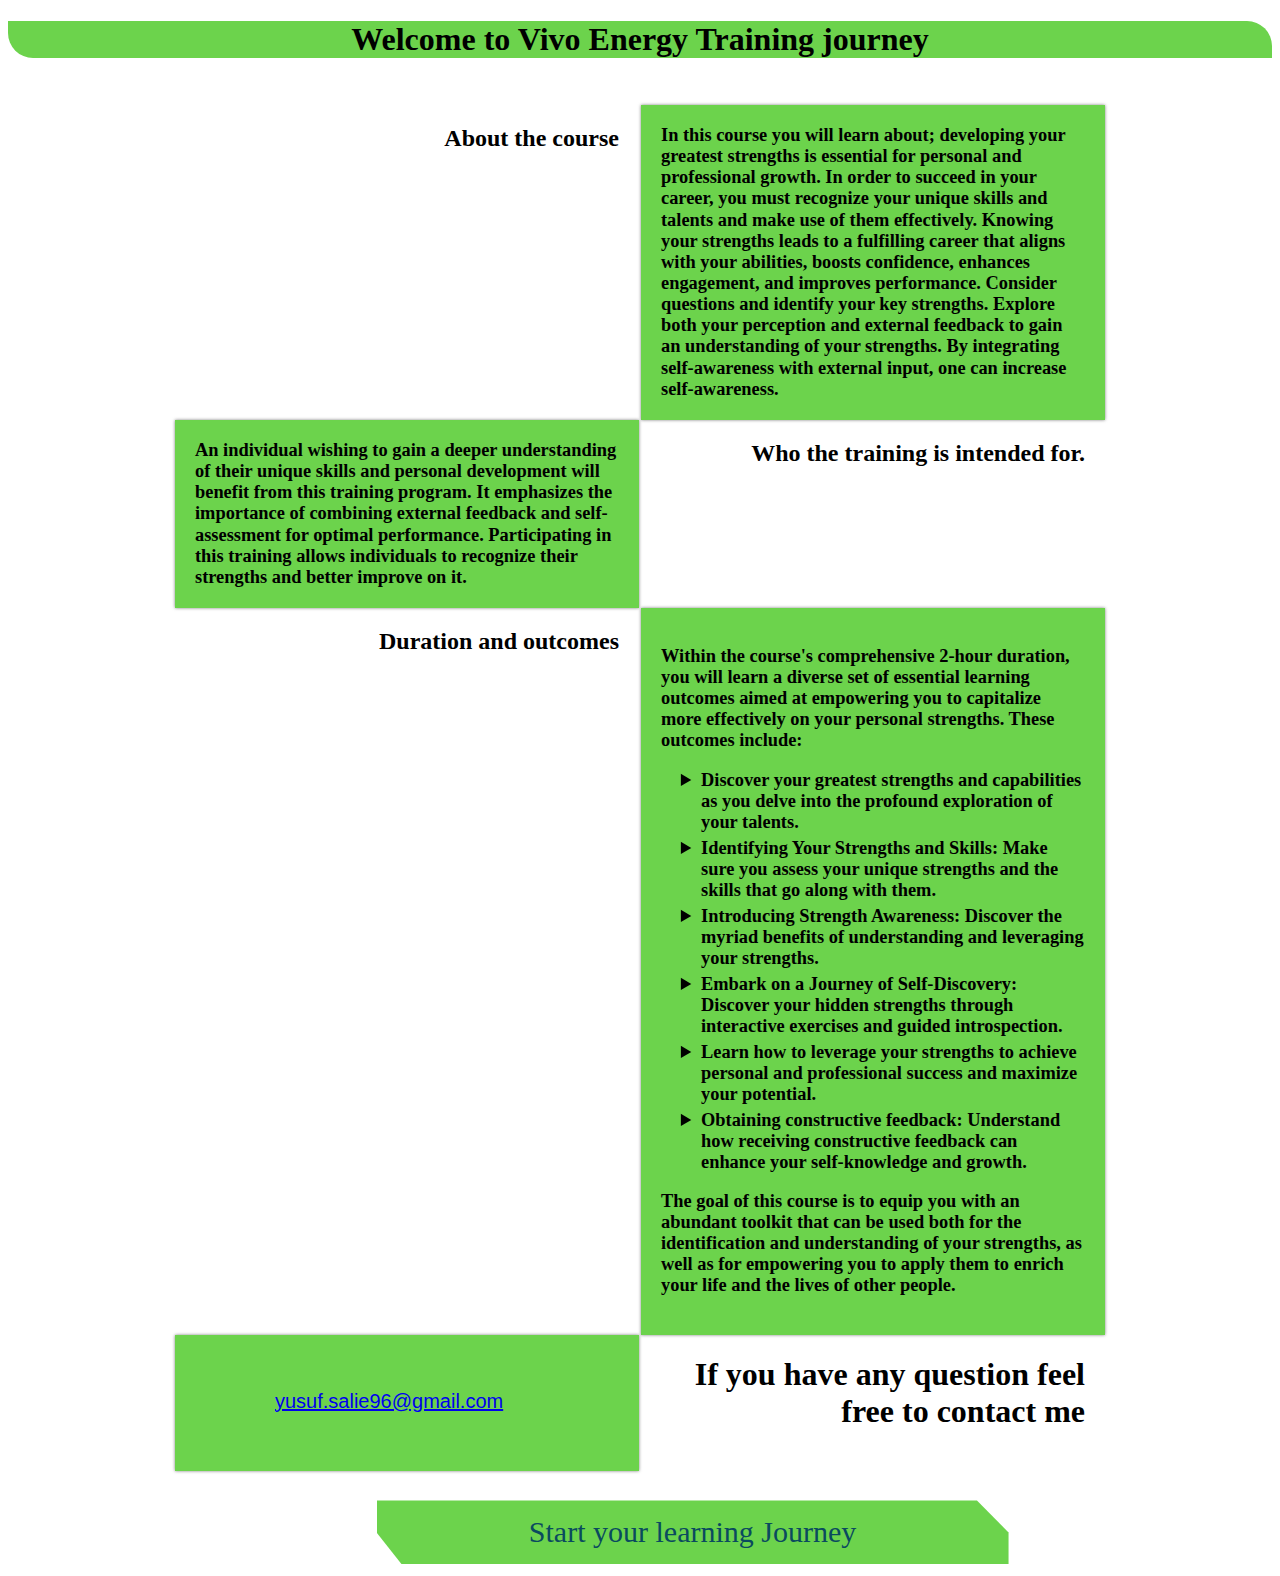
<file: index.html>
<!DOCTYPE html>
<html lang="en">
<head>
    <meta charset="UTF-8">
    <meta name="viewport" content="width=device-width, initial-scale=1.0">
    <title>Document</title>
    <link rel="stylesheet" href="assets\css\style.css">
</head>
<body>
    <div class="banner">
        <h1>Welcome to Vivo Energy Training journey</h1>
    </div>
    <div class="timeline">
        <div class="contain">
            <div class="heading-right">
                <h2>
                    About the course
                </h2>
            </div>
        </div>
        <div class="spacer"></div>
        <div class="contain bg--contains">
                <p2 class="descript"> 
                    In this course you will learn about; 
                    developing your greatest strengths is essential for personal and professional growth. 
                    In order to succeed in your career, you must recognize your unique skills and talents and make use of them effectively. 
                    Knowing your strengths leads to a fulfilling career that aligns with your abilities, boosts confidence, enhances engagement, and improves performance. 
                    Consider questions and identify your key strengths. Explore both your perception and external feedback to gain an understanding of your strengths. 
                    By integrating self-awareness with external input, one can increase self-awareness.
                </p2>
        </div>
        <div class="contain bg--contains">
            <p3 class="descript">An individual wishing to gain a deeper understanding of their unique skills and personal development will benefit from this training program. 
                It emphasizes the importance of combining external feedback and self-assessment for optimal performance. 
                Participating in this training allows individuals to recognize their strengths and better improve on it.
            </p3>
        </div>
        <div class="spacer"></div>
        <div class="contain">
            <div class="heading-right">
                <h2>
                    Who the training is intended for.
                </h2>
            </div>
        </div>
        <div class="contain">
            <div class="heading-right">
                <h2>Duration and outcomes</h2>
            </div>
        </div>
        <div class="spacer"></div>
        <div class="contain bg--contains">
            <p>Within the course's comprehensive 2-hour duration, you will learn a diverse set of essential learning outcomes aimed at empowering you to capitalize more effectively on your personal strengths. These outcomes include:

            </p>
            <ul>
                <li>Discover your greatest strengths and capabilities as you delve into the profound exploration of your talents.</li>
                <li>Identifying Your Strengths and Skills: Make sure you assess your unique strengths and the skills that go along with them.</li>
                <li>Introducing Strength Awareness: Discover the myriad benefits of understanding and leveraging your strengths.</li>
                <li>Embark on a Journey of Self-Discovery: Discover your hidden strengths through interactive exercises and guided introspection.</li>
                <li>Learn how to leverage your strengths to achieve personal and professional success and maximize your potential.</li>
                <li>Obtaining constructive feedback: Understand how receiving constructive feedback can enhance your self-knowledge and growth.</li>
            </ul>
            <p>The goal of this course is to equip you with an abundant toolkit that can be used both for the identification and understanding of your strengths, as well as for empowering you to apply them to enrich your life and the lives of other people.</p>
        </div>
        <div class="contain bg--contains">
            <p class="contact"><a href="mailto: yusuf.salie96@gmail.com">yusuf.salie96@gmail.com</a></p>
        </div>
        <div class="spacer"></div>
        <div class="contain">
            <div class="heading-right">
                <h1>If you have any question feel free to contact me</h1>
            </div>
        </div>
        
    </div>
    <a href="homepage.html"><button class="start btn">Start your learning Journey</button></a>
</body>
</html>
</file>
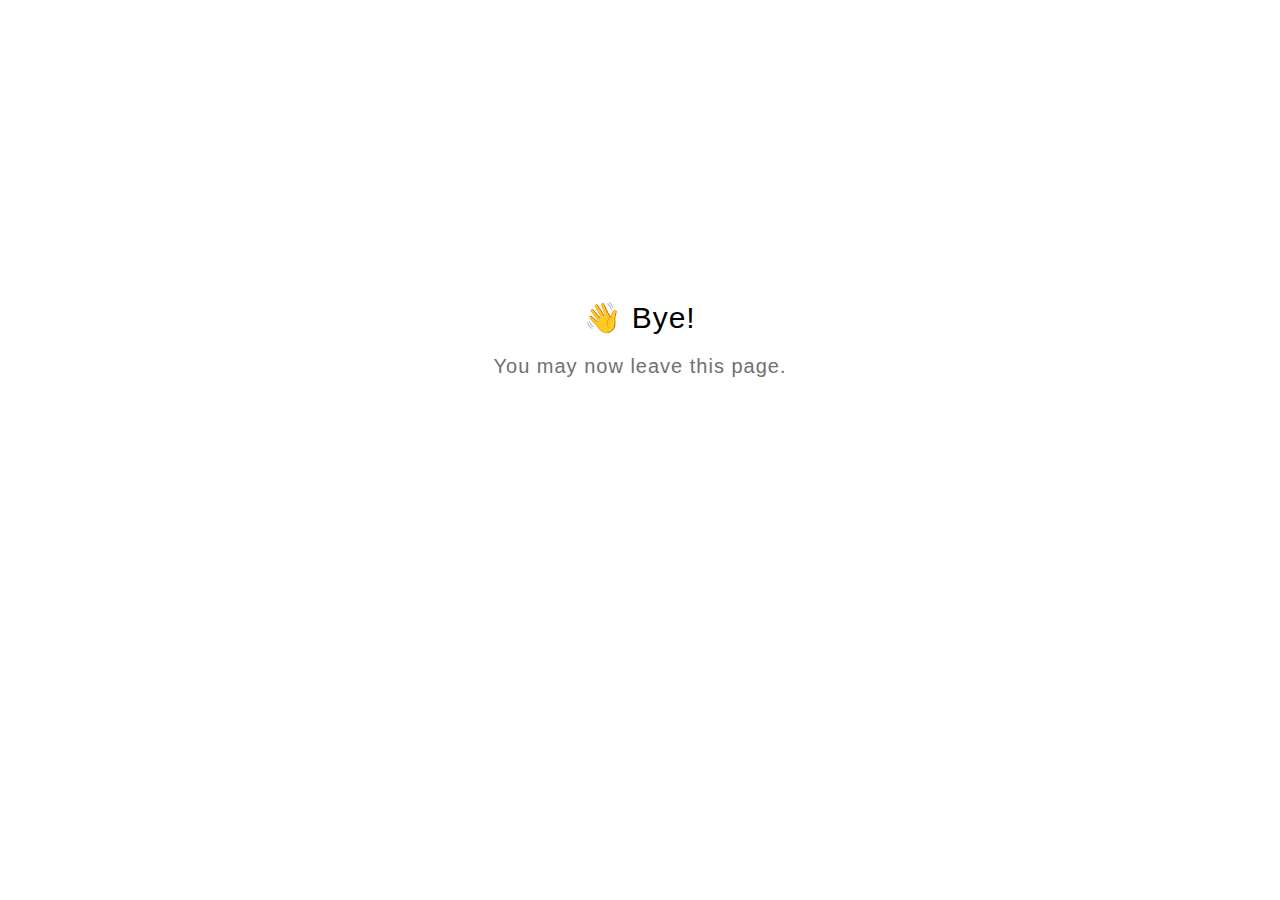
<file: goodbye.html>
<html>
  <head>
    <meta charset="utf-8" lang="en">
    <style>
      html {
        font-size: 20px;
        font-family: 'lato', sans-serif;
        font-weight: lighter;
        letter-spacing: 0.05rem;
      }

      .goodbye-container {
        text-align: center;
        margin-top: 15rem;
      }

      .bye-message {
        font-size: 1.5rem;
      }

      .exit-text {
        color: #707070;
        margin-top: 1rem;
      }
    </style>
  </head>
  <body>
    <div class="goodbye-container">
      <div class="bye-message">👋 Bye!</div>
      <div class="exit-text">You may now leave this page.</div>
    </div>
  </body>
</html>
</file>
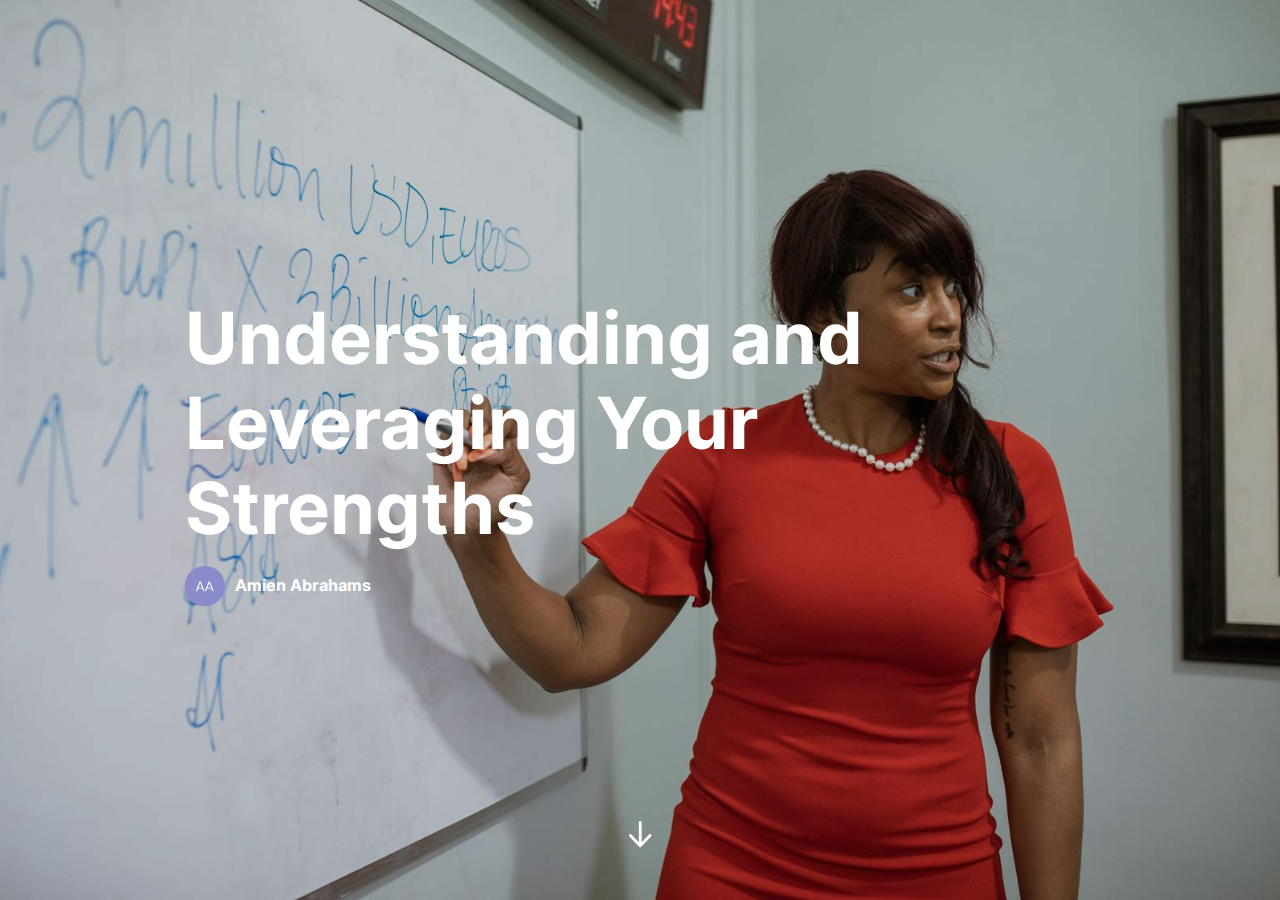
<file: homepage.html>
<!DOCTYPE html>
<html lang="en" class="">
  <head>
    <meta http-equiv="X-UA-Compatible" content="IE=edge,chrome=1">
    <meta name="viewport" content="width=device-width, initial-scale=1">
    <meta charset="utf-8">

    <title>Understanding and Leveraging Your Strengths</title>

    <link type="text/css" rel="stylesheet" href="lib/icomoon.css">
    <script type="text/javascript" src="lib/player-0.0.11.min.js"></script>
    <script type="text/javascript" src="lib/lzwcompress.js"></script>

    <!-- Resize Hack -->
    <script type="text/javascript">
      window.resizeTo(screen.width, screen.height);
    </script>
    
    <!--[if lt IE 9]>
    <script src="//html5shiv.googlecode.com/svn/trunk/html5.js"></script>
    <![endif]-->

    <script id="__ENTRY__" type="application/json">
      {".js":["rise/90e7d30b.js"]}
    </script>

    <script id="__REMOTE_ENTRIES__" type="application/json">
      {}
    </script>

    <script>
      (function() {
        function load(manifest) {
          const p = []

          if (manifest['.css'] != null) {
            for (var idx = 0; idx < manifest['.css'].length; idx++) {
              p.push(new Promise((resolve, reject) => {
                var link = document.createElement('link')
                link.onload = resolve
                link.onerror = reject
                link.rel = 'stylesheet'
                link.href = 'lib/' + manifest['.css'][idx]
                document.body.appendChild(link)
              }))
            }
          }

          if (manifest['.js'] != null) {
            for (var idx = 0; idx < manifest['.js'].length; idx++) {
              p.push(new Promise((resolve, reject) => {
                var script = document.createElement('script')
                script.onload = resolve
                script.onerror = reject
                script.src = 'lib/' + manifest['.js'][idx]
                document.body.appendChild(script)
              }))
            }
          }

          return Promise.all(p)
        }

        function __loadEntry() {
          return load(JSON.parse(document.getElementById('__ENTRY__').textContent))
        }

        function __loadRemoteEntry(name) {
          const manifest = JSON.parse(document.getElementById('__REMOTE_ENTRIES__').textContent)
          return load(manifest[name])
        }

        window.__loadEntry = __loadEntry
        window.__loadRemoteEntry = __loadRemoteEntry
      })()
    </script>
  </head>
  <body>
    <style>
      .brand--head, .brand--head *   { font-family: 'Inter' !important; }
      .brand--body, .brand--body *   { font-family: 'Inter' !important; }
      .brand--lhead, .brand--lhead * { font-family: 'Inter' !important; }
      .brand--lbody, .brand--lbody * { font-family: 'Inter' !important; }
      .brand--ui, .brand--ui *       { font-family: 'Inter' !important; }

      .brand--beforeHead:before { font-family: 'Inter' !important; }
      .brand--afterHead:after { font-family: 'Inter' !important; }

      .brand--background        { background-color: #4baaf4 !important; }
      .brand--background-all *  { background-color: #4baaf4 !important; }
      .brand--border            { border-color: #4baaf4 !important; }
      .brand--color             { color: #4baaf4 !important; }
      .brand--color-all *       { color: #4baaf4 !important; }
      .brand--shadow            { box-shadow: 0 0 0 0.2rem #4baaf4 !important; }
      .brand--shadow-all *      { box-shadow: 0 0 0 0.2rem #4baaf4 !important; }
      .brand--fill              { fill: #4baaf4 !important; }
      .brand--stroke            { stroke: #4baaf4 !important; }

      .brand--beforeBackground:before { background-color: #4baaf4 !important; }
      .brand--beforeBorder:before     { border-color: #4baaf4 !important; }
      .brand--beforeColor:before      { color: #4baaf4 !important; }

      .brand--afterBackground:after { background-color: #4baaf4 !important; }
      .brand--afterBorder:after     { border-color: #4baaf4 !important; }
      .brand--afterColor:after      { color: #4baaf4 !important; }

      /* should be applied to containers where links
         need to appear in brand color */
      .brand--linkColor a { color: #4baaf4 !important; }

      /* should be applied to containers where links
         need to change to brand color on hover */
      .brand--linkColorHover a:hover { color: #4baaf4 !important; }

      /* should be applied to any single element that
         needs to change color on hover */
      .brand--hoverColor:hover { color: #4baaf4 !important; }

      /* TODO: probably need a way to create a 5-10% darker/lighter color */
      .brand--linkColor a:hover,
      .button.brand--background:hover { opacity: .65 !important; }

      @media (min-width: 47.9375em) { /* 768px */
        .brand--min768--background { background-color: #4baaf4 !important; }
        .brand--min768--border     { border-color: #4baaf4 !important; }
        .brand--min768--color      { color: #4baaf4 !important; }
      }

      @media (max-width: 47.9375em) { /* 768px */
        .brand--max768--background { background-color: #4baaf4 !important; }
        .brand--max768--border     { border-color: #4baaf4 !important; }
        .brand--max768--color      { color: #4baaf4 !important; }
      }
    </style>
    <div id="app"></div>
    <script type="text/javascript">
  (function(root) {
    window.labelSet = {"id":"KFBNc4Af1w50_8Zpq6m49RaK","author":"auth0|5c74f0894ac79a2edc41e15e","name":"English","defaultId":1,"defaultSet":true,"labels":{"result":"result","search":"search","results":"results","quizNext":"NEXT","tabGroup":"Tab","codeGroup":"Code","noResults":"No results for","noteGroup":"Note","quizScore":"Your score","quizStart":"START ASSESSMENT","courseExit":"EXIT COURSE","courseHome":"Home","lessonName":"","quizSubmit":"Submit","quoteGroup":"Quote","salutation":"👋 Bye!","a11yPDFIcon":"PDF file","a11yPPTIcon":"PowerPoint presentation","a11yRTFIcon":"Rich Text File","a11yZipIcon":"Zip file","buttonGroup":"Button","courseStart":"START COURSE","embedViewOn":"VIEW ON","exitMessage":"You may now leave this page.","quizCorrect":"Correct","quizPassing":"PASSING","quizRestart":"Restart","quizResults":"Assessment Results","a11yFileIcon":"File","a11yWordIcon":"Microsoft Word document","courseResume":"RESUME COURSE","processStart":"START","processSwipe":"Swipe to continue","quizContinue":"Continue","quizLandmark":"Quiz","quizQuestion":"Question","a11yBlockCode":"Code","a11yExcelIcon":"Microsoft Excel spreadsheet","a11yMediaPlay":"Play","a11yMediaSeek":"Seek","a11yZoomImage":"Zoom image","courseDetails":"DETAILS","embedReadMore":"Read more","feedbackGroup":"Feedback","quizIncorrect":"Incorrect","quizTakeAgain":"Take again","scenarioStart":"START","sortingReplay":"REPLAY","a11yAnswerLive":"Your answer","a11yBlockEmbed":"Embedded Content","a11yMediaPause":"Pause","a11yPageMarker":"Top of page","a11yQuizFailed":"Failed","a11yQuizPassed":"Passed","a11ySearchOpen":"Open search menu","accordionGroup":"Accordion","embedLinkGroup":"Embedded web content","lessonComplete":"COMPLETE","statementGroup":"Statement","storylineGroup":"Storyline","a11yCorrectLive":"Correct answer","a11ySearchClose":"Close search menu","a11ySearchInput":"Search","a11yUnzoomImage":"Unzoom image","attachmentGroup":"File Attachment","embedPhotoGroup":"Embedded photo","embedVideoGroup":"Embedded video","playButtonLabel":"Play","processComplete":"","processLandmark":"Process","processNextStep":"NEXT STEP","processStepName":"Step","seekSliderLabel":"Seek","sortingLandmark":"Sorting Activity","a11yAuthorPrefix":"By","a11yCarouselNext":"Next","a11yQuizFeedback":"Feedback","audioPlayerGroup":"Audio player. You can use the space bar to toggle playback and arrow keys to scrub.","buttonStackGroup":"Button stack","embedPlayerGroup":"Embedded media player","lessonRestricted":"Lessons must be completed in order","pauseButtonLabel":"Pause","scenarioComplete":"Scenario Complete!","scenarioContinue":"CONTINUE","scenarioTryAgain":"TRY AGAIN","textOnImageGroup":"Text on image","timelineLandmark":"Timeline","urlEmbedLandmark":"URL/Embed","videoPlayerGroup":"Video player. You can use the space bar to toggle playback and arrow keys to scrub.","a11yBlockChartBar":"Bar chart","a11yBlockChartPie":"Pie chart","a11yBlockTimeline":"Timeline","a11yRestrictedNav":"This lesson is currently unavailable","blocksClickToFlip":"Click to flip","blocksPreposition":"of","bulletedListGroup":"Bulleted list","checkboxListGroup":"Checkbox list","imageAndTextGroup":"Image and text","imageGalleryGroup":"Image gallery","lessonPreposition":"of","numberedListGroup":"Numbered list","processLessonName":"","processStartAgain":"START AGAIN","scenarioStartOver":"START OVER","a11yBlockChartLine":"Line chart","a11yBlockStoryline":"Storyline","courseSkipToLesson":"SKIP TO LESSON","flashcardBackLabel":"Flashcard back","flashcardGridGroup":"Flashcard grid","nextFlashCardLabel":"Next flashcard","a11yRegionNavLesson":"Navigation menu","a11yStatusContinued":"Continued","flashcardFrontLabel":"Flashcard front","flashcardStackGroup":"Flashcard stack","knowledgeCheckGroup":"Knowledge check","sortingCardsCorrect":"Cards Correct","a11yCarouselPrevious":"Previous","a11yGroupAudioPlayer":"Audio player","a11yGroupVideoPlayer":"Video player","a11yRegionMainLesson":"Lesson content","hamburgerButtonLabel":"Course Overview Sidebar","lessonHeaderLandmark":"Lesson Header","numberedDividerGroup":"Numbered divider","progressPieCompleted":"Completed","progressPieUnstarted":"Unstarted","a11yRegionNavOverview":"Table of contents","lessonContentLandmark":"Lesson Content","lessonSidebarLandmark":"Lesson Sidebar","progressPieQuizFailed":"Failed","quizAnswerPlaceholder":"Type your answer here","a11yBlockFlashcardBack":"Back of card","a11yBlockFlashcardGrid":"Flashcard grid","a11yBlockQuoteCarousel":"Quote Carousel","a11yNavigationMenuOpen":"Open navigation menu","a11yRegionMainOverview":"Course overview","labeledGraphicLandmark":"Labeled Graphic","previousFlashCardLabel":"Previous flashcard","processStepPreposition":"of","a11yBlockFlashcardFront":"Front of card","a11yBlockFlashcardStack":"Flashcard carousel","a11yBlockKnowledgeCheck":"Knowledge check","a11yLabeledGraphicBlock":"Labeled graphic","a11yLabeledGraphicIconX":"X","a11yNavigationMenuClose":"Close navigation menu","overviewPageTitleSuffix":"Overview","progressPieClickToReset":"Click to reset","quizAcceptableResponses":"Acceptable responses","quizRequirePassingScore":"Must pass assessment before continuing","timelineCardGroupPrefix":"Timeline Card","a11yBlockKnowledgeCheckM":"Knowledge check: Matching","a11yLabeledGraphicViewed":"Viewed","a11yBlockKnowledgeCheckMC":"Knowledge check: Multiple choice","a11yBlockKnowledgeCheckMR":"Knowledge check: Multiple response","a11yLabeledGraphicIconDot":"Dot","a11yLabeledGraphicIconPin":"Map pin","labeledGraphicBubbleLabel":"Labeled graphic bubble","labeledGraphicMarkerLabel":"Labeled graphic marker","a11yBlockKnowledgeCheckFIB":"Knowledge check: Fill in the blank","a11yLabeledGraphicIconPlus":"Plus","a11yLabeledGraphicUnviewed":"Not viewed","progressPieClickToComplete":"Click to complete","a11yLabeledGraphicIconCheck":"Check mark","a11yLabeledGraphicIconHeart":"Heart","a11yStatusAdditionalContent":"Additional content has been loaded","a11yLabeledGraphicIconArrowUp":"Up arrow","labeledGraphicNextMarkerLabel":"Next marker","a11yLabeledGraphicButtonMarker":"Marker","a11yLabeledGraphicIconQuestion":"Question mark","a11yQuizReviewCorrectlyChecked":"Correctly checked","a11yLabeledGraphicIconArrowDown":"Down arrow","a11yLabeledGraphicIconArrowLeft":"Left arrow","a11yQuizReviewCorrectlySelected":"Correctly selected","a11yLabeledGraphicIconArrowRight":"Right arrow","a11yQuizReviewCorrectlyUnchecked":"Correctly unchecked","a11yQuizReviewIncorrectlyChecked":"Incorrectly checked","a11yLabeledGraphicIconArrowUpLeft":"Up left arrow","a11yLabeledGraphicIconInformation":"Information","a11yQuizReviewCorrectlyUnselected":"Correctly unselected","a11yQuizReviewIncorrectlySelected":"Incorrectly selected","labeledGraphicPreviousMarkerLabel":"Previous marker","a11yLabeledGraphicIconArrowUpRight":"Up right arrow","a11yQuizReviewIncorrectlyUnchecked":"Incorrectly unchecked","a11yLabeledGraphicIconArrowDownLeft":"Down left arrow","a11yQuizReviewIncorrectlyUnselected":"Incorrectly unselected","a11yLabeledGraphicIconArrowDownRight":"Down right arrow"},"deleted":false,"createdAt":"2019-02-26T09:02:09.655Z","updatedAt":"2023-07-22T14:22:31.123Z","iso639Code":"en","transferredAt":null};
    window.courseData = "[base64]/PC9zdHJvbmc+PC9wPiIsInBhcmFncmFwaCI6IjxwPk91dHNpZGUgb2YgdGhlIGpvYiBpbnRlcnZpZXcsIGhvdyBkbyB5b3UgYW5zd2VyIHRoZSA8ZW0+JmxkcXVvOzxzdHJvbmc+V2hhdCBhcmUgeW91ciBncmVhdGVzdCBzdHJlbmd0aHM/PC9zdHJvbmc+JnJkcXVvOyZuYnNwOzwvZW0+cXVlc3Rpb24/[base64]/[base64]/[base64]/IiwiZGVzY3JpcHRpb24iOiI8cD5Bc2sgeW91cnNlbGY6PGVtPiAmbGRxdW87SG93IGFtIEkgZGlmZmVyZW50IGZyb20gb3RoZXJzPyBXaGF0JnJzcXVvO3Mgc29tZXRoaW5nIEkgZG8gdGhhdCBvdGhlcnMgc3RydWdnbGUgdG8gZG8/JnJkcXVvOyA8L2VtPkluIGEgcm9vbSBmdWxsIG9mIHBlb3BsZSwgaG93IGRvIHlvdSB0ZW5kIHRvIHNoaW5lIHRoZSBicmlnaHRlc3Q/[base64]/[base64]/[base64]/PC9wPiJ9LHsiaWQiOiJjazV6a2Z2czQwMDN1M2g2MWJiM29rMGZlIiwicGFyYWdyYXBoIjoiPHA+PGI+QW5hbHl0aWNhbC4gPC9iPkFyZSB5b3Ugc2tpbGxlZCBhdCB0aGlua2luZyB0aHJvdWdoIGNob2ljZXM/IEJlZm9yZSB0YWtpbmcgYWN0aW9uLCBkbyB5b3UgY29uc2lkZXIgYWxsIHBvdGVudGlhbCBmYWN0b3JzPyBEbyB5b3Uga25vdyBob3cgdG8gYXZvaWQgb2JzdGFjbGVzIGFoZWFkIG9mIHRpbWU/[base64]/[base64]/[base64]/[base64]/PC9lbT4mcmRxdW87IGFuZCA8ZW0+JmxkcXVvO0hvdyBjYW4gSSBiZXR0ZXIgcGxheSB0byBteSBzdHJlbmd0aHM/[base64]/[base64]/[base64]";
    window.partnerContent = {"content":[]};

    function isExport() {
      return true;
    }

    function resolvePath(path) {
      return ('assets/').concat(path);
    }

    function resolveFontPath(font) {
      return ('lib/fonts/').concat(font.key.split('/').reverse()[0]);
    }

    root.Runtime = {
      isExport: isExport,
      resolvePath: resolvePath,
      resolveFontPath: resolveFontPath
    };
  }(window));
</script>

    
    <script>__loadEntry()</script>
    
  </body>
</html>
</file>
<file: lib/icomoon.css>
@font-face {
	font-family: 'icomoon';
	src:  url('fonts/icomoon.ttf') format('truetype'),
				url('fonts/icomoon.woff') format('woff');
	font-weight: normal;
	font-style: normal;
}

[class^="icon-"], [class*=" icon-"] {
	/* use !important to prevent issues with browser extensions that change fonts */
	font-family: 'icomoon' !important;
	speak: none;
	font-style: normal;
	font-weight: normal;
	font-variant: normal;
	text-transform: none;
	line-height: 1;

	/* Better Font Rendering =========== */
	-webkit-font-smoothing: antialiased;
	-moz-osx-font-smoothing: grayscale;
}

.icon-edit-author-name:before {
	content: "\e976";
}
.icon-lock:before {
	content: "\e977";
}
.icon-checkmark-valid:before {
	content: "\e95d";
}
.icon-close-media-panel:before {
	content: "\e95e";
}
.icon-trash4:before {
	content: "\e95f";
}
.icon-x-invalid-url:before {
	content: "\e960";
}
.icon-attach2:before {
	content: "\e961";
}
.icon-bold:before {
	content: "\e962";
}
.icon-fontcolor:before {
	content: "\e963";
}
.icon-fontsize:before {
	content: "\e964";
}
.icon-italic:before {
	content: "\e965";
}
.icon-link:before {
	content: "\e966";
}
.icon-orderedlist:before {
	content: "\e967";
}
.icon-quote:before {
	content: "\e968";
}
.icon-unorderedlist:before {
	content: "\e969";
}
.icon-feedback:before {
	content: "\e910";
}
.icon-review:before {
	content: "\e911";
}
.icon-customizable:before {
	content: "\e908";
}
.icon-design:before {
	content: "\e909";
}
.icon-interactions:before {
	content: "\e90a";
}
.icon-questions:before {
	content: "\e90b";
}
.icon-scenarios2:before {
	content: "\e90c";
}
.icon-slides:before {
	content: "\e90d";
}
.icon-desktop:before {
	content: "\e902";
}
.icon-expressions:before {
	content: "\e903";
}
.icon-poses:before {
	content: "\e904";
}
.icon-retina:before {
	content: "\e905";
}
.icon-scenarios:before {
	content: "\e906";
}
.icon-transparency:before {
	content: "\e907";
}
.icon-Master-01:before {
	content: "\e934";
}
.icon-Master-02:before {
	content: "\e93a";
}
.icon-Master-03:before {
	content: "\e939";
}
.icon-Master-04:before {
	content: "\e936";
}
.icon-Master-05:before {
	content: "\e93b";
}
.icon-Master-06:before {
	content: "\e935";
}
.icon-Master-07:before {
	content: "\e937";
}
.icon-Master-08:before {
	content: "\e938";
}
.icon-Master-09:before {
	content: "\e922";
}
.icon-Master-10:before {
	content: "\e926";
}
.icon-Master-11:before {
	content: "\e924";
}
.icon-Master-12:before {
	content: "\e928";
}
.icon-Master-13:before {
	content: "\e923";
}
.icon-Master-14:before {
	content: "\e925";
}
.icon-Master-15:before {
	content: "\e929";
}
.icon-Master-16:before {
	content: "\e927";
}
.icon-Master-17:before {
	content: "\e92b";
}
.icon-Master-18:before {
	content: "\e92c";
}
.icon-Master-19:before {
	content: "\e92d";
}
.icon-Master-20:before {
	content: "\e92e";
}
.icon-Master-21:before {
	content: "\e92f";
}
.icon-Master-22:before {
	content: "\e930";
}
.icon-Master-23:before {
	content: "\e931";
}
.icon-Master-24:before {
	content: "\e932";
}
.icon-Master-25:before {
	content: "\e933";
}
.icon-Master-26:before {
	content: "\e92a";
}
.icon-check-circle:before {
	content: "\e803";
}
.icon-trash:before {
	content: "\e804";
}
.icon-rotation:before {
	content: "\e91a";
}
.icon-vector:before {
	content: "\e91b";
}
.icon-mute:before {
	content: "\e90e";
}
.icon-volume:before {
	content: "\e90f";
}
.icon-logo:before {
	content: "\e805";
}
.icon-share:before {
	content: "\e801";
}
.icon-sorting:before {
	content: "\e91c";
}
.icon-more:before {
	content: "\e91d";
}
.icon-copy:before {
	content: "\e951";
}
.icon-clock:before {
	content: "\e915";
}
.icon-quotes-left:before {
	content: "\e918";
}
.icon-list-numbered:before {
	content: "\e916";
}
.icon-list2:before {
	content: "\e917";
}
.icon-plus:before {
	content: "\e60a";
}
.icon-info:before {
	content: "\e974";
}
.icon-cross:before {
	content: "\e913";
}
.icon-checkmark:before {
	content: "\e975";
}
.icon-arrow-up2:before {
	content: "\e959";
}
.icon-arrow-down2:before {
	content: "\e95a";
}
.icon-sort-alpha-asc:before {
	content: "\e912";
}
.icon-rtf:before {
	content: "\e94b";
}
.icon-doc:before {
	content: "\e94a";
}
.icon-pdf:before {
	content: "\e94c";
}
.icon-ppt:before {
	content: "\e94d";
}
.icon-file:before {
	content: "\e94e";
}
.icon-xls:before {
	content: "\e94f";
}
.icon-zip:before {
	content: "\e950";
}
.icon-file-alt:before {
	content: "\e944";
}
.icon-doc-alt:before {
	content: "\e943";
}
.icon-pdf-alt:before {
	content: "\e945";
}
.icon-ppt-alt:before {
	content: "\e946";
}
.icon-rtf-alt:before {
	content: "\e947";
}
.icon-xls-alt:before {
	content: "\e948";
}
.icon-zip-alt:before {
	content: "\e949";
}
.icon-attach:before {
	content: "\e942";
}
.icon-reload:before {
	content: "\e941";
}
.icon-trash2:before {
	content: "\e60d";
}
.icon-arrow-left:before {
	content: "\e608";
}
.icon-arrow-right:before {
	content: "\e609";
}
.icon-check-alt:before {
	content: "\e606";
}
.icon-password-view:before {
	content: "\e972";
}
.icon-password-hide:before {
	content: "\e973";
}
.icon-view-grid:before {
	content: "\e96c";
}
.icon-grid-view:before {
	content: "\e96c";
}
.icon-view-list:before {
	content: "\e96d";
}
.icon-list-view:before {
	content: "\e96d";
}
.icon-blocks:before {
	content: "\e95b";
}
.icon-list3:before {
	content: "\e95c";
}
.icon-export:before {
	content: "\e958";
}
.icon-screencast:before {
	content: "\e957";
}
.icon-cursor:before {
	content: "\e956";
}
.icon-documents:before {
	content: "\e952";
}
.icon-duplicate:before {
	content: "\e952";
}
.icon-trash3:before {
	content: "\e953";
}
.icon-Article:before {
	content: "\e93c";
}
.icon-Interaction:before {
	content: "\e93d";
}
.icon-Quiz:before {
	content: "\e93e";
}
.icon-Video:before {
	content: "\e93f";
}
.icon-trashcan:before {
	content: "\e921";
}
.icon-marker_style:before {
	content: "\e920";
}
.icon-photo:before {
	content: "\e91f";
}
.icon-microphone:before {
	content: "\e91e";
}
.icon-plus2:before {
	content: "\e800";
}
.icon-processing:before {
	content: "\e607";
}
.icon-menu:before {
	content: "\e602";
}
.icon-headset:before {
	content: "\e603";
}
.icon-list:before {
	content: "\e604";
}
.icon-video:before {
	content: "\e605";
}
.icon-mail:before {
	content: "\e954";
}
.icon-remove:before {
	content: "\e955";
}
.icon-up-level-2:before {
	content: "\e96e";
}
.icon-up-level-list-2:before {
	content: "\e96f";
}
.icon-plus-circle:before {
	content: "\e802";
}
.icon-up-level:before {
	content: "\e970";
}
.icon-up-level-list:before {
	content: "\e971";
}
.icon-eye:before {
	content: "\e96b";
}
.icon-tick:before {
	content: "\e900";
}
.icon-check:before {
	content: "\e901";
}
.icon-link-alt:before {
	content: "\e919";
}
.icon-chevron-down:before {
	content: "\e60b";
}
.icon-chevron-up:before {
	content: "\e60c";
}
.icon-chevron-left:before {
	content: "\e600";
}
.icon-chevron:before {
	content: "\e601";
}
.icon-chevron-right:before {
	content: "\e601";
}
.icon-close-small:before {
	content: "\e940";
}
.icon-pie-chart:before {
	content: "\e914";
}
.icon-alert:before {
	content: "\e96a";
}
</file>
